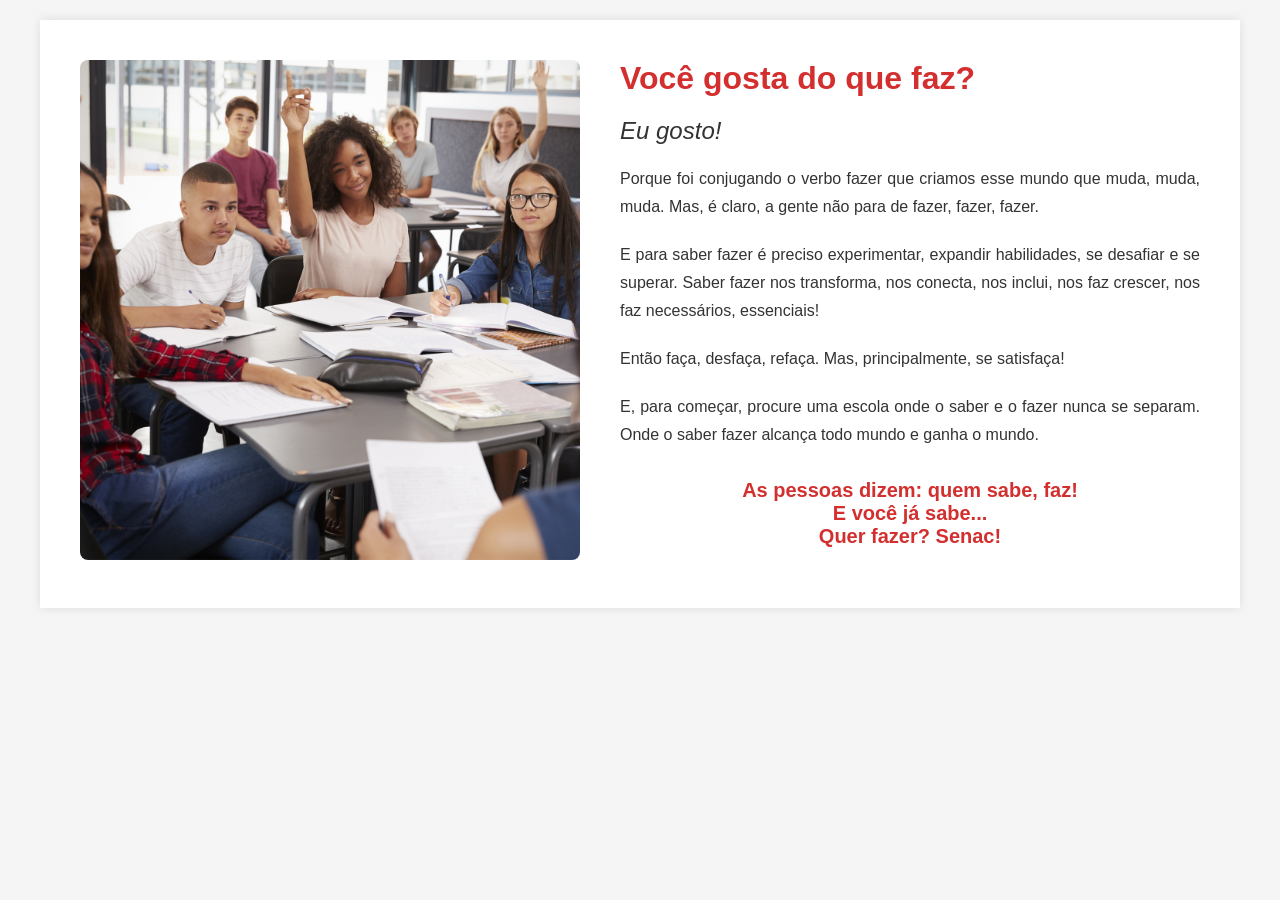
<file: com-responsividade/index.html>
<!DOCTYPE html>
<html lang="pt-BR">
<head>
    <meta charset="UTF-8">
    <!-- ⭐ RESPONSIVIDADE: Meta tag viewport essencial para adaptar a página ao tamanho da tela do dispositivo -->
    <meta name="viewport" content="width=device-width, initial-scale=1.0">
    <title>Você gosta do que faz? - Senac</title>
    <link rel="stylesheet" href="style.css">
</head>
<body>
    <!-- ⭐ RESPONSIVIDADE: Container com display flex e flex-wrap para adaptar layout em diferentes tamanhos -->
    <div class="container">
        <!-- ⭐ RESPONSIVIDADE: Seção de imagem com tamanhos proporcionais que se adapta a viewports menores -->
        <div class="image-section">
            <img src="../img/alunos.png" alt="Grupo de estudantes em sala de aula">
        </div>
        <!-- ⭐ RESPONSIVIDADE: Seção de texto com largura relativa e ajustes para mobile -->
        <div class="text-section">
            <h1>Você gosta do que faz?</h1>
            <h2>Eu gosto!</h2>

            <p>Porque foi conjugando o verbo fazer que criamos esse mundo que muda, muda, muda.
            Mas, é claro, a gente não para de fazer, fazer, fazer.</p>

            <p>E para saber fazer é preciso experimentar, expandir habilidades, se desafiar e se superar.
            Saber fazer nos transforma, nos conecta, nos inclui, nos faz crescer, nos faz necessários, essenciais!</p>

            <p>Então faça, desfaça, refaça.
            Mas, principalmente, se satisfaça!</p>

            <p>E, para começar, procure uma escola onde o saber e o fazer nunca se separam.
            Onde o saber fazer alcança todo mundo e ganha o mundo.</p>

            <div class="highlight">
                As pessoas dizem: quem sabe, faz!<br>
                E você já sabe...<br>
                <strong>Quer fazer? Senac!</strong>
            </div>
        </div>
    </div>
</body>
</html>
</file>
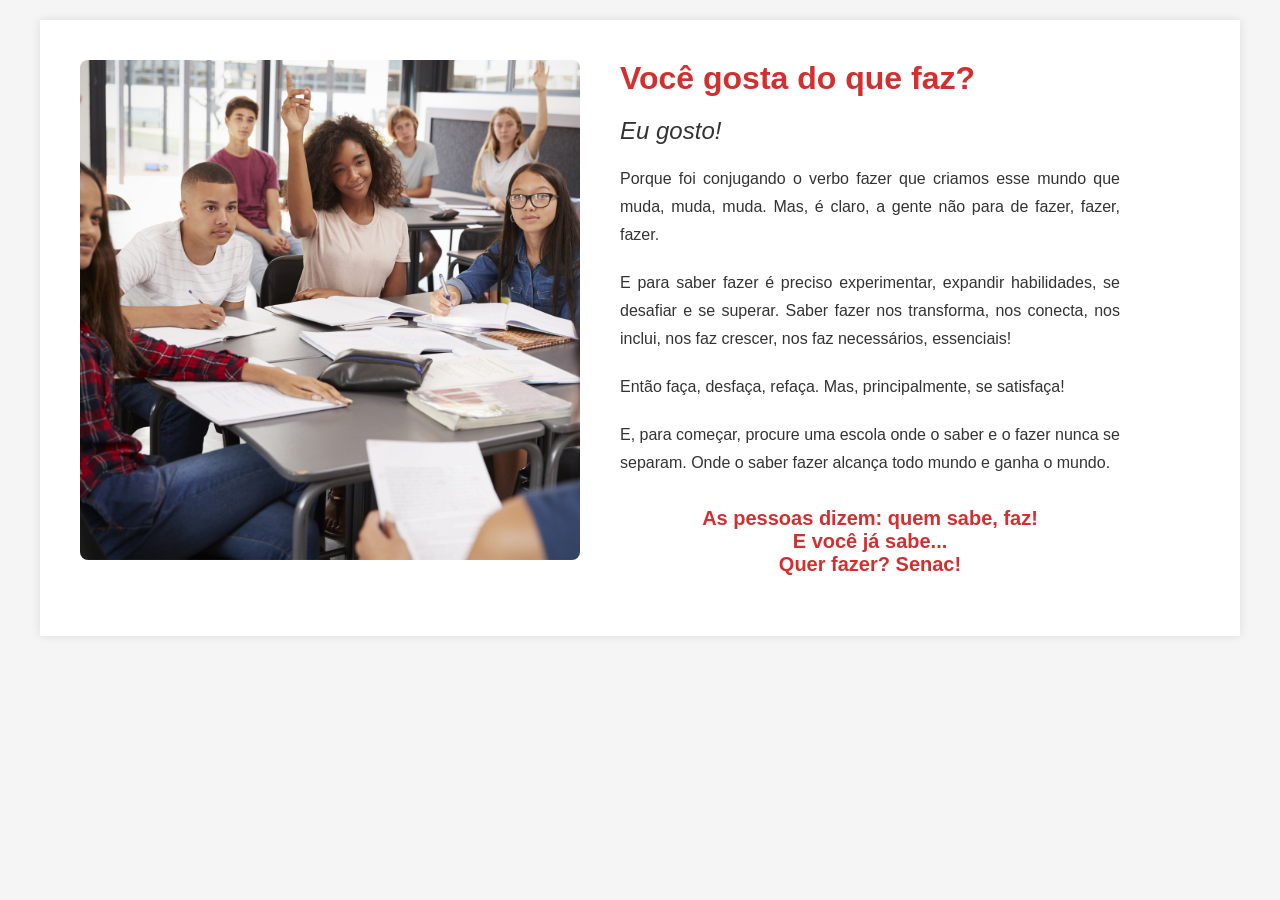
<file: sem-responsividade/index.html>
<!DOCTYPE html>
<html lang="pt-BR">
<head>
    <meta charset="UTF-8">
    <meta name="viewport" content="width=device-width, initial-scale=1.0">
    <title>Você gosta do que faz? - Senac</title>
    <link rel="stylesheet" href="style.css">
</head>
<body>
    <div class="container">
        <div class="image-section">
            <img src="../img/alunos.png" alt="Grupo de estudantes em sala de aula">
        </div>
        <div class="text-section">
            <h1>Você gosta do que faz?</h1>
            <h2>Eu gosto!</h2>

            <p>Porque foi conjugando o verbo fazer que criamos esse mundo que muda, muda, muda.
            Mas, é claro, a gente não para de fazer, fazer, fazer.</p>

            <p>E para saber fazer é preciso experimentar, expandir habilidades, se desafiar e se superar.
            Saber fazer nos transforma, nos conecta, nos inclui, nos faz crescer, nos faz necessários, essenciais!</p>

            <p>Então faça, desfaça, refaça.
            Mas, principalmente, se satisfaça!</p>

            <p>E, para começar, procure uma escola onde o saber e o fazer nunca se separam.
            Onde o saber fazer alcança todo mundo e ganha o mundo.</p>

            <div class="highlight">
                As pessoas dizem: quem sabe, faz!<br>
                E você já sabe...<br>
                <strong>Quer fazer? Senac!</strong>
            </div>
        </div>
    </div>
</body>
</html>
</file>
<file: com-responsividade/style.css>
/* ⭐ RESPONSIVIDADE: Reset de estilos mantido para consistência */
* {
    margin: 0;
    padding: 0;
    box-sizing: border-box;
}

/* ⭐ RESPONSIVIDADE: Font-size base em rem (16px padrão) para facilitar cálculos relativos */
html {
    font-size: 16px;
}

body {
    font-family: Arial, sans-serif;
    background-color: #f5f5f5;
    /* ⭐ RESPONSIVIDADE: Padding relativo em percentual ou em em para se adaptar */
    padding: 1.25rem;
}

/* ⭐ RESPONSIVIDADE: Container com max-width ao invés de width fixa para manter fluidez */
.container {
    max-width: 1200px;
    height: auto;
    margin: 0 auto;
    background-color: white;
    padding: 2.5rem;
    /* ⭐ RESPONSIVIDADE: Flexbox com flex-wrap para reposicionar items em telas menores */
    display: flex;
    flex-wrap: wrap;
    gap: 2.5rem;
    box-shadow: 0 0 10px rgba(0, 0, 0, 0.1);
}

/* ⭐ RESPONSIVIDADE: Seção de imagem com tamanhos proporcionais usando flex-basis */
.image-section {
    flex-basis: 100%;
    max-width: 500px;
    height: auto;
    aspect-ratio: 1 / 1;
    flex-shrink: 0;
}

/* ⭐ RESPONSIVIDADE: Imagem responsiva com max-width 100% para não ultrapassar container */
.image-section img {
    width: 100%;
    height: 100%;
    object-fit: cover;
    border-radius: 8px;
    display: block;
}

/* ⭐ RESPONSIVIDADE: Seção de texto com largura relativa e ajuste para mobile */
.text-section {
    flex: 1;
    min-width: 280px;
    overflow-y: auto;
    max-height: 600px;
}

.text-section h1 {
    /* ⭐ RESPONSIVIDADE: Font-size em rem para escalabilidade (2rem ≈ 32px) */
    font-size: 2rem;
    color: #d32f2f;
    margin-bottom: 1.25rem;
    font-weight: bold;
}

.text-section h2 {
    font-size: 1.5rem;
    color: #333;
    margin-bottom: 1.25rem;
    font-weight: normal;
    font-style: italic;
}

.text-section p {
    /* ⭐ RESPONSIVIDADE: Font-size relativo para adaptar a legibilidade em diferentes dispositivos */
    font-size: 1rem;
    line-height: 1.75;
    color: #333;
    margin-bottom: 1.25rem;
    text-align: justify;
}

.text-section p strong {
    font-weight: bold;
    color: #d32f2f;
}

.highlight {
    font-size: 1.25rem;
    color: #d32f2f;
    font-weight: bold;
    margin-top: 1.875rem;
    margin-bottom: 1.25rem;
    text-align: center;
}

/* ⭐ RESPONSIVIDADE: Media query para tablets (768px) - ajusta layout para coluna única */
@media (max-width: 768px) {
    html {
        /* ⭐ RESPONSIVIDADE: Reduz font-size base para melhor se adequar a telas menores */
        font-size: 14px;
    }

    body {
        padding: 1rem;
    }

    .container {
        max-width: 100%;
        padding: 1.5rem;
        gap: 1.5rem;
        /* ⭐ RESPONSIVIDADE: Força layout em coluna para melhor leitura em mobile */
        flex-direction: column;
        align-items: center;
    }

    .image-section {
        flex-basis: 100%;
        max-width: 100%;
        width: 100%;
        height: auto;
    }

    .text-section {
        flex-basis: 100%;
        max-width: 100%;
        width: 100%;
        max-height: none;
        overflow-y: visible;
    }

    .text-section h1 {
        font-size: 1.75rem;
    }

    .text-section h2 {
        font-size: 1.25rem;
    }
}

/* ⭐ RESPONSIVIDADE: Media query para smartphones (480px) - ajusta ainda mais para telas muito pequenas */
@media (max-width: 480px) {
    html {
        font-size: 12px;
    }

    body {
        padding: 0.75rem;
    }

    .container {
        padding: 1rem;
        gap: 1rem;
    }

    .text-section h1 {
        font-size: 1.5rem;
    }

    .text-section h2 {
        font-size: 1.125rem;
    }

    .text-section p {
        font-size: 0.9rem;
        text-align: left;
    }

    .highlight {
        font-size: 1rem;
    }
}

/* ⭐ RESPONSIVIDADE: Media query para impressão - garante boa formatação em papel */
@media print {
    body {
        padding: 0;
        background-color: white;
    }

    .container {
        max-width: 100%;
        box-shadow: none;
        padding: 0;
    }

    .image-section {
        page-break-inside: avoid;
    }

    .text-section {
        page-break-inside: avoid;
    }
}

/* ⭐ RESPONSIVIDADE: Media query para telas grandes (1200px+) - otimiza layout desktop */
@media (min-width: 1200px) {
    .container {
        display: flex;
        flex-direction: row;
        align-items: flex-start;
    }

    .image-section {
        flex: 0 0 500px;
        max-width: 500px;
        height: 500px;
    }

    .text-section {
        flex: 1;
        min-width: 500px;
    }
}
</file>
<file: sem-responsividade/style.css>
* {
    margin: 0;
    padding: 0;
    box-sizing: border-box;
}

body {
    font-family: Arial, sans-serif;
    background-color: #f5f5f5;
    padding: 20px;
}

.container {
    width: 1200px;
    height: auto;
    margin: 0 auto;
    background-color: white;
    padding: 40px;
    display: flex;
    gap: 40px;
    box-shadow: 0 0 10px rgba(0, 0, 0, 0.1);
}

.image-section {
    width: 500px;
    height: 500px;
    flex-shrink: 0;
}

.image-section img {
    width: 100%;
    height: 100%;
    object-fit: cover;
    border-radius: 8px;
}

.text-section {
    width: 500px;
    flex-shrink: 0;
    overflow-y: auto;
    max-height: 600px;
}

.text-section h1 {
    font-size: 32px;
    color: #d32f2f;
    margin-bottom: 20px;
    font-weight: bold;
}

.text-section h2 {
    font-size: 24px;
    color: #333;
    margin-bottom: 20px;
    font-weight: normal;
    font-style: italic;
}

.text-section p {
    font-size: 16px;
    line-height: 28px;
    color: #333;
    margin-bottom: 20px;
    text-align: justify;
}

.text-section p strong {
    font-weight: bold;
    color: #d32f2f;
}

.highlight {
    font-size: 20px;
    color: #d32f2f;
    font-weight: bold;
    margin-top: 30px;
    margin-bottom: 20px;
    text-align: center;
}

@media print {
    body {
        padding: 0;
    }
    .container {
        width: 1200px;
        box-shadow: none;
    }
}
</file>
